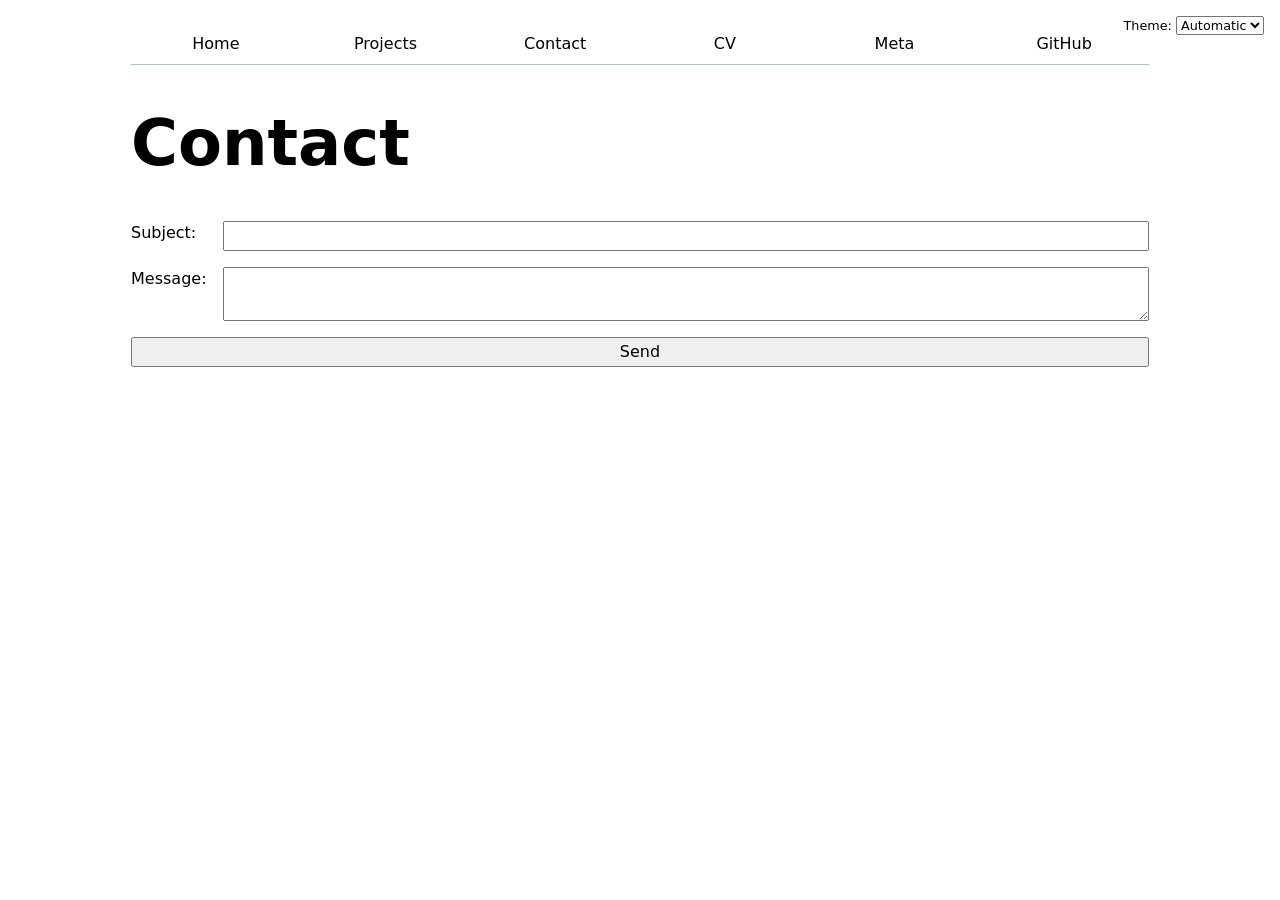
<file: contact/index.html>
<!DOCTYPE html>
<html lang="en">
<head>
    <meta charset="UTF-8">
    <meta name="viewport" content="width=device-width, initial-scale=1.0">
    <title>Contact</title>
    <link rel="stylesheet" href="../style.css">
    <script type="module" src="../global.js"></script>
</head>
<body>

    <h1>Contact</h1>

    <form action="mailto:nathanieldjapri@gmail.com">

        <label>
            Subject:
            <input name="subject">
        </label>

        <label>
            Message:
            <textarea name="body"></textarea>
        </label>

        <button>Send</button>

    </form>
</body>
</html>
</file>
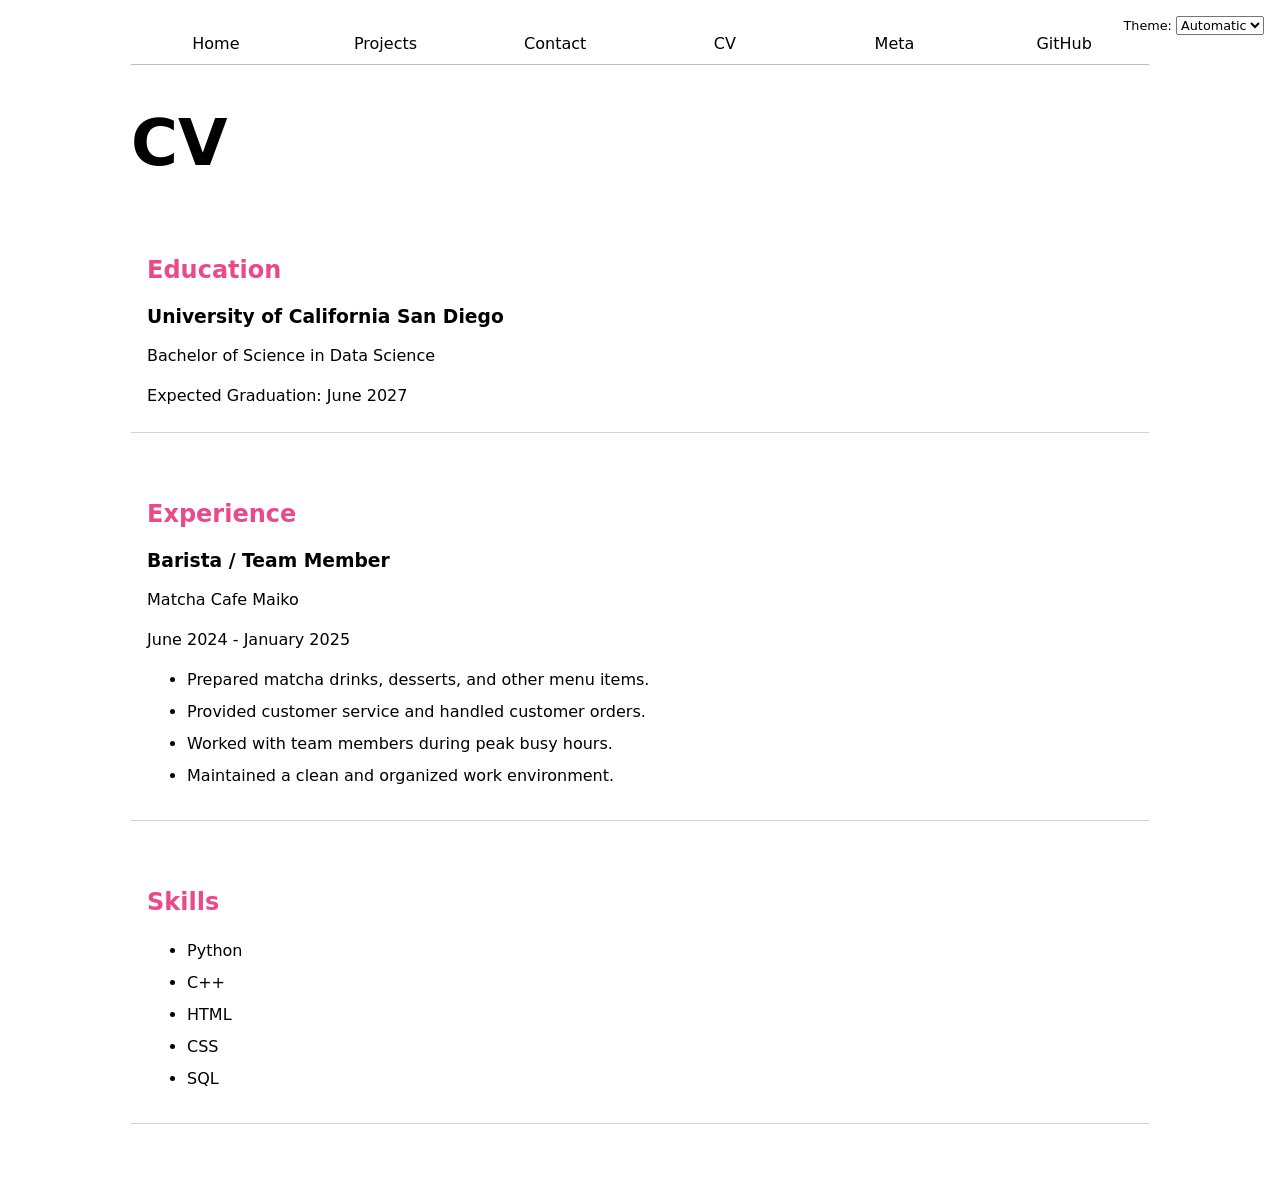
<file: cv/index.html>
<!DOCTYPE html>
<html lang="en">
<head>
    <meta charset="UTF-8">
    <meta name="viewport" content="width=device-width, initial-scale=1.0">
    <title>CV</title>
    <link rel="stylesheet" href="../style.css">
    <script type="module" src="../global.js"></script>
</head>

<body>

    <h1>CV</h1>

    <section>
        <h2>Education</h2>

        <article>
            <h3>University of California San Diego</h3>
            <p>Bachelor of Science in Data Science</p>
            <p>Expected Graduation: <time datetime="2027-06">June 2027</time></p>
        </article>
    </section>

    <section>
        <h2>Experience</h2>

        <article>
            <h3>Barista / Team Member</h3>
            <p>Matcha Cafe Maiko</p>
            
            <p>
                <time datetime="2024">June 2024</time> - 
                <time datetime="2025">January 2025</time>
            </p>

            <ul>
                <li>Prepared matcha drinks, desserts, and other menu items.</li>
                <li>Provided customer service and handled customer orders.</li>
                <li>Worked with team members during peak busy hours.</li>
                <li>Maintained a clean and organized work environment.</li>
            </ul>
        </article>
    </section>

    <section>
        <h2>Skills</h2>

        <ul>
            <li>Python</li>
            <li>C++</li>
            <li>HTML</li>
            <li>CSS</li>
            <li>SQL</li>
        </ul>
    </section>

</body>
</html>
</file>
<file: style.css>
html {
    --color-accent: oklch(65% 50% 0);
    accent-color: var(--color-accent);
    color-scheme: light dark;
}

body {
    /* Set line height to 1.5 times the font size
            and use the OS's UI font as the website font
        */
    font: 100%/1.5 system-ui;

    max-width: 100ch;
    margin-inline: auto;
    padding: 1em;
}

img{
    max-width: 100%;
    height: auto;
}

nav ul,
nav li {
    display: contents;
}

nav {
    --border-color: oklch(50% 10% 200 / 40%);

    display: flex;
    margin-bottom: 1em;
    border-bottom: 1px solid var(--border-color);
}

nav a {
    flex: 1;
    text-decoration: none;
    color: inherit;
    text-align: center;
    padding: 0.5em;
}

nav a.current {
    border-bottom: 0.4em solid var(--border-color);
    padding-bottom: 0.1em;
}

nav a:hover {
    border-bottom: 0.4em solid var(--color-accent);
    padding-bottom: 0.1em;
    background-color: color-mix(in oklch, var(--color-accent), canvas 85%);
}

input,
textarea,
button,
select {
    font: inherit;
}

form {
    display: grid;
    grid-template-columns: auto 1fr;
    gap: 1em;
}

form label {
    display: grid;
    grid-template-columns: subgrid;
    grid-column: 1 / -1;
}

form button {
    grid-column: 1 / -1;
}

.projects {
    display: grid;
    grid-template-columns: repeat(auto-fill, minmax(15em, 1fr));
    gap: 1em;
}

.projects article {
    display: grid;
    grid-template-rows: subgrid;
    grid-row: span 3;
}

.projects h2 {
    margin: 0;
}

h1 {
    font-size: 400%;
}

h1, h2, h3, h4, h5, h6 {
    line-height: 1.1;
    text-wrap: balance;
}

section {
    margin-bottom: 2em;
    padding: 1em;
    border-bottom: 1px solid lightgray;
}

section h2 {
    color: var(--color-accent);
    margin-bottom: 1em;
}

section h3 {
    margin-bottom: 0.5em;
}

section p {
    margin-bottom: 0.5em;
}

section li {
    margin-bottom: 0.5em;
}

.color-scheme {
    position: absolute;
    top: 1rem;
    right: 1rem;
    font-size: 80%;
}


#profile-stats dl {
    display: grid;
    grid-template-columns: repeat(4, 1fr);
    text-align: center;
    gap: 0.5em;
}

#profile-stats dt {
    grid-row: 1;
    font-size: 0.8em;
    text-transform: uppercase;
    color: gray;
}

#profile-stats dd {
    grid-row: 2;
    margin: 0;
    font-size: 2em;
}

#projects-pie-plot {
    max-width: 20em;
    margin-block: 2em;
    overflow: visible;
}

.legend {
    display: grid;
    grid-template-columns: repeat(auto-fill, minmax(9em, 1fr));
    gap: 1em;
    border: 1px solid #888;
    padding: 1em;
    margin-block: 2em;
    list-style: none;
}

.legend li {
    display: flex;
    align-items: center;
    gap: 0.5em;
}

.legend .swatch {
    display: inline-block;
    width: 1em;
    height: 1em;
    aspect-ratio: 1 / 1;
    background-color: var(--color);
    border-radius: 50%;
    flex-shrink: 0;
}

.chart-container {
    display: flex;
    align-items: center;
    gap: 2em;
}

.chart-container .legend {
    flex: 1;
}

#projects-pie-plot:has(path:hover) path:not(:hover) {
    opacity: 0.5;
}

#projects-pie-plot path {
    transition: opacity 300ms;
}

.selected {
    --color: oklch(60% 45% 0) !important;
}

.legend li.selected .swatch {
    background-color: var(--color);
}

#projects-pie-plot path.selected {
    fill: var(--color);
}


.stats {
    display: grid;
    grid-template-columns: repeat(auto-fit, minmax(120px, 1fr));
    gap: 1.5rem;
    margin: 2rem 0;
}
  

.stats dt {
    font-size: 0.8rem;
    text-transform: uppercase;
    color: #888;
    margin-bottom: 0.5rem;
}

.stats dd {
    font-size: 2rem;
    font-weight: 400;
    margin: 0;
}

#chart {
    width: 100%;
    margin-top: 2rem;
}

#scatterplot {
    width: 100%;
    height: auto;
    overflow: visible;
}

#scatterplot circle {
    opacity: 0.7;
}

.gridlines line {
    stroke: currentColor;
    stroke-opacity: 0.15;
}

.gridlines .domain {
    display: none;
}

.tick text {
    fill: var(--text-color, currentColor);
}

.tick line,
.domain {
    stroke: currentColor;
}

dl.info {
    display: grid;
    grid-template-columns: auto 1fr;
    gap: 0.5rem 1rem;
    margin: 0;
  }
  
dl.info dt {
    color: #888;
    font-weight: 500;
}
  
dl.info dd {
    margin: 0;
    overflow-wrap: anywhere;
}
  
.tooltip {
    position: fixed;
    top: 1rem;
    left: 1rem;
    z-index: 1000;
  
    background: var(--color-bg, #fff);
    color: var(--color-text, #222);
  
    padding: 1rem;
    border: 1px solid #aaa;
    border-radius: 0.5rem;
  
    box-shadow: 0 4px 15px rgba(0, 0, 0, 0.2);
  
    max-width: 300px;
    pointer-events: none;
  
    transition: opacity 500ms, visibility 500ms;
}
  
dl.info[hidden]:not(:hover, :focus-within) {
    opacity: 0;
    visibility: hidden;
}

#scatterplot circle {
    transition: all 200ms;
    transform-origin: center;
    transform-box: fill-box;
    cursor: pointer;

    @starting-style {
        r: 0;
    }
}

#scatterplot circle:hover {
    transform: scale(1.15);
}

#scatterplot circle.selected {
    fill: #ff6b6b;
}

.searchBar {
    display: block;
    margin-bottom: 1.5em;
}

.time-filter label {
    display: flex;
    align-items: baseline;
    gap: 1em;
}

#commit-progress {
    flex: 1;
}

#commit-time {
    margin-left: auto;
}

#files {
    display: grid;
    grid-template-columns: 1fr 4fr;
    gap: 0.5em;
    margin-block: 2em;
    margin-top: 3rem;
}

#files > div.file {
    grid-column: 1 / -1;
    display: grid;
    grid-template-columns: subgrid;
}

#files dt {
    grid-column: 1;
}

#files dd {
    grid-column: 2;
    display: flex;
    flex-wrap: wrap;
    align-items: start;
    align-content: start;
    gap: 0.15em;
    padding-top: 0.6em;
    margin-left: 0;
}

#files dt small {
    display: block;
    font-size: 0.8em;
    opacity: 0.6;
}

.loc {
    display: flex;
    width: 0.5em;
    aspect-ratio: 1;
    background: var(--color);
    border-radius: 50%;
}

#scrolly-1 {
    position: relative;
    display: flex;
    gap: 1rem;
}

#scrolly-1 > * {
    flex: 1;
    min-width: 0;
}

#scatter-story {
    position: relative;
}

#scatter-plot {
    position: sticky;
    top: 0;
    left: 0;
    bottom: auto;
    height: 50vh;
}

#scatter-story .step {
    padding: 1rem;
    padding-bottom: 80vh;
}
</file>
